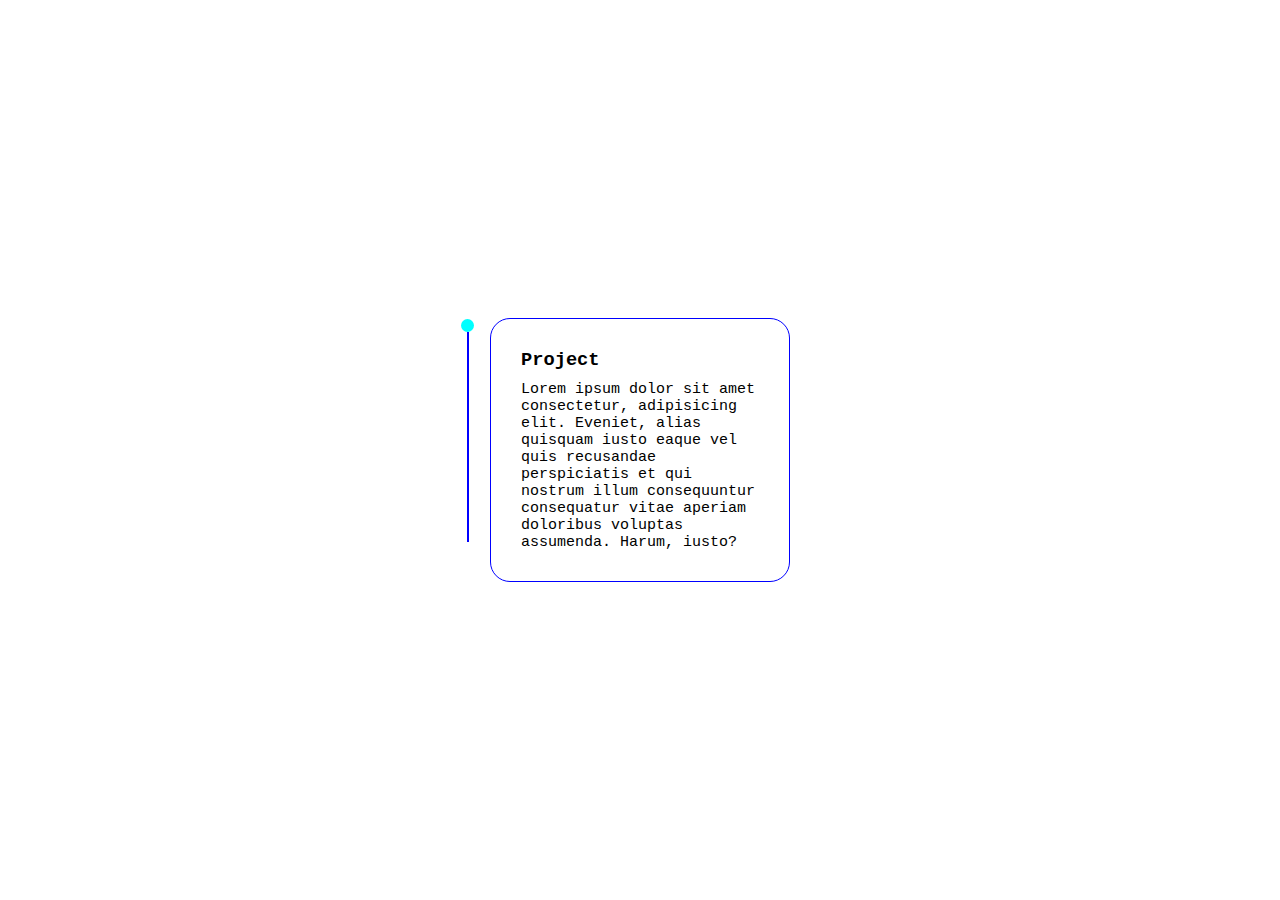
<file: index.html>
<!DOCTYPE html>
<html lang="en">
<head>
    <meta charset="UTF-8">
    <meta name="viewport" content="width=device-width, initial-scale=1.0">
    <title>Document</title>
    <link rel="stylesheet" href="style.css">
</head>
<body>
    <div class="container">
        <h3>Project</h3>
        <p>
        Lorem ipsum dolor sit amet consectetur, adipisicing elit. Eveniet, alias quisquam iusto eaque vel quis recusandae perspiciatis et qui nostrum illum consequuntur consequatur vitae aperiam doloribus voluptas assumenda. Harum, iusto?
        </p>
    </div>
</body>
</html>
</file>
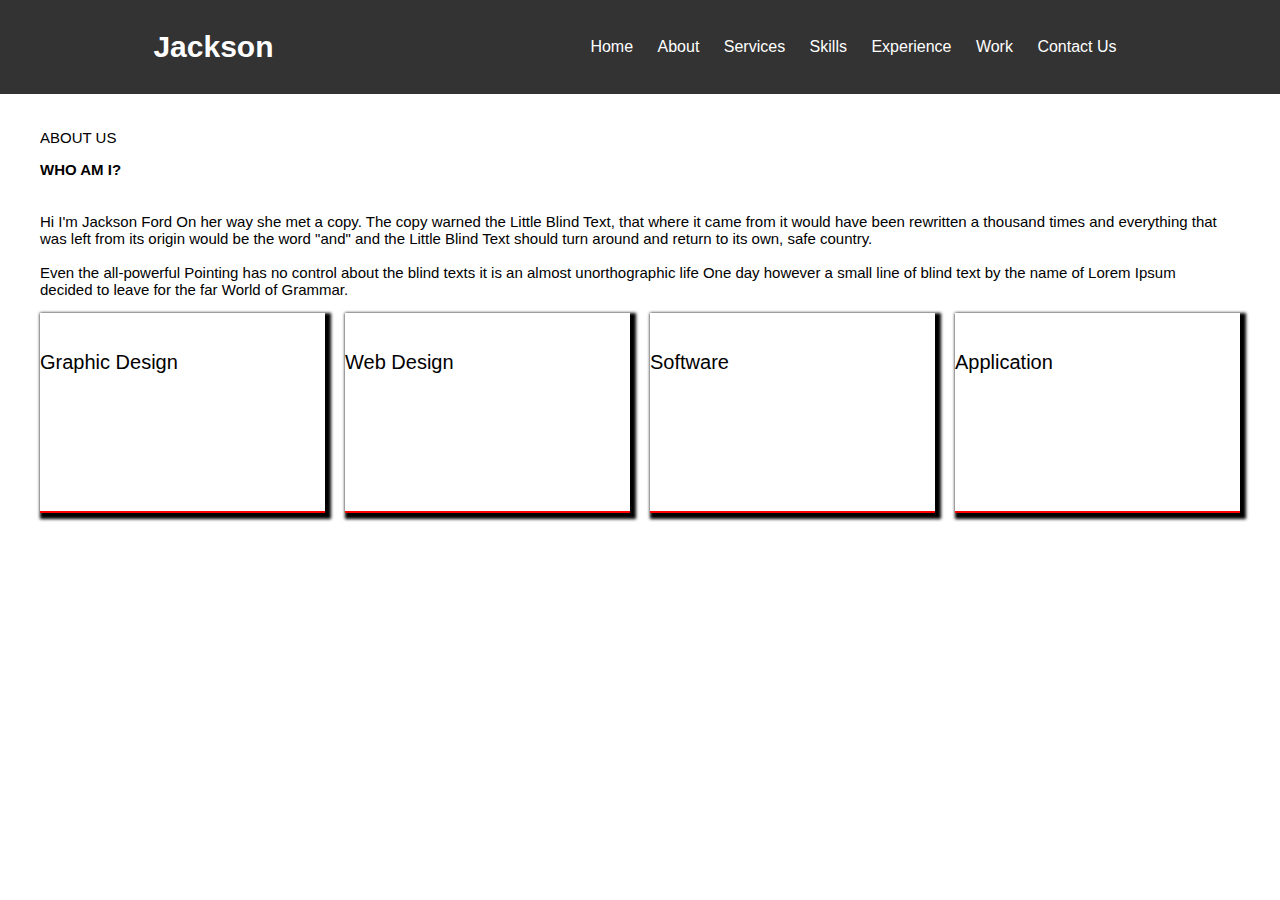
<file: about.html>
<!DOCTYPE html>
<html lang="en">
<head>
    <meta charset="UTF-8">
    <meta name="viewport" content="width=device-width, initial-scale=1.0">
    <title>Document</title>
    <link rel="stylesheet" href="about.css">
    <link rel="stylesheet" href="home.css">
    <link rel="stylesheet" href="https://cdnjs.cloudflare.com/ajax/libs/font-awesome/6.5.2/css/all.min.css" integrity="sha512-SnH5WK+bZxgPHs44uWIX+LLJAJ9/2PkPKZ5QiAj6Ta86w+fsb2TkcmfRyVX3pBnMFcV7oQPJkl9QevSCWr3W6A==" crossorigin="anonymous" referrerpolicy="no-referrer" />
</head>
<body>
    <header>
        <div class="logo">
            <h3>Jackson</h3>
        </div>
        <nav>
            <a href="home.html">Home</a>
            <a href="about.html">About</a>
            <a href="services.html">Services</a>
            <a href="skills.html">Skills</a>
            <a href="experience.html">Experience</a>
            <a href="work.html">Work</a>
            <a href="contactus.html">Contact Us</a>
        </nav>
    </header>
    <div class="about-us">
        <p>ABOUT US</p>
        <h3>WHO AM I?</h3>
        <p>Hi I'm Jackson Ford On her way she met a copy. The copy warned the Little Blind Text, that where it came from it would have been rewritten a thousand times and everything that was left from its origin would be the word "and" and the Little Blind Text should turn around and return to its own, safe country.<br><br>
          
            Even the all-powerful Pointing has no control about the blind texts it is an almost unorthographic life One day however a small line of blind text by the name of Lorem Ipsum decided to leave for the far World of Grammar.</p>
    </div>
    <div class="boxes">
        <div class="box1 box">
            <i class="fa fa-cube" aria-hidden="true"></i>
            <p>Graphic Design
            </p>
        </div>
        <div class="box2 box">
            <i class="fa fa-flag" aria-hidden="true"></i>
            <p>Web Design
            </p>
        </div>
        <div class="box3 box">
            <i class="fa fa-flask" aria-hidden="true"></i>
            <p>Software
            </p>
        </div>
        <div class="box4 box">
            <i class="fa fa-diamond" aria-hidden="true"></i>
            <p>Application
            </p>
        </div>
    </div>
</body>
</html>
</file>
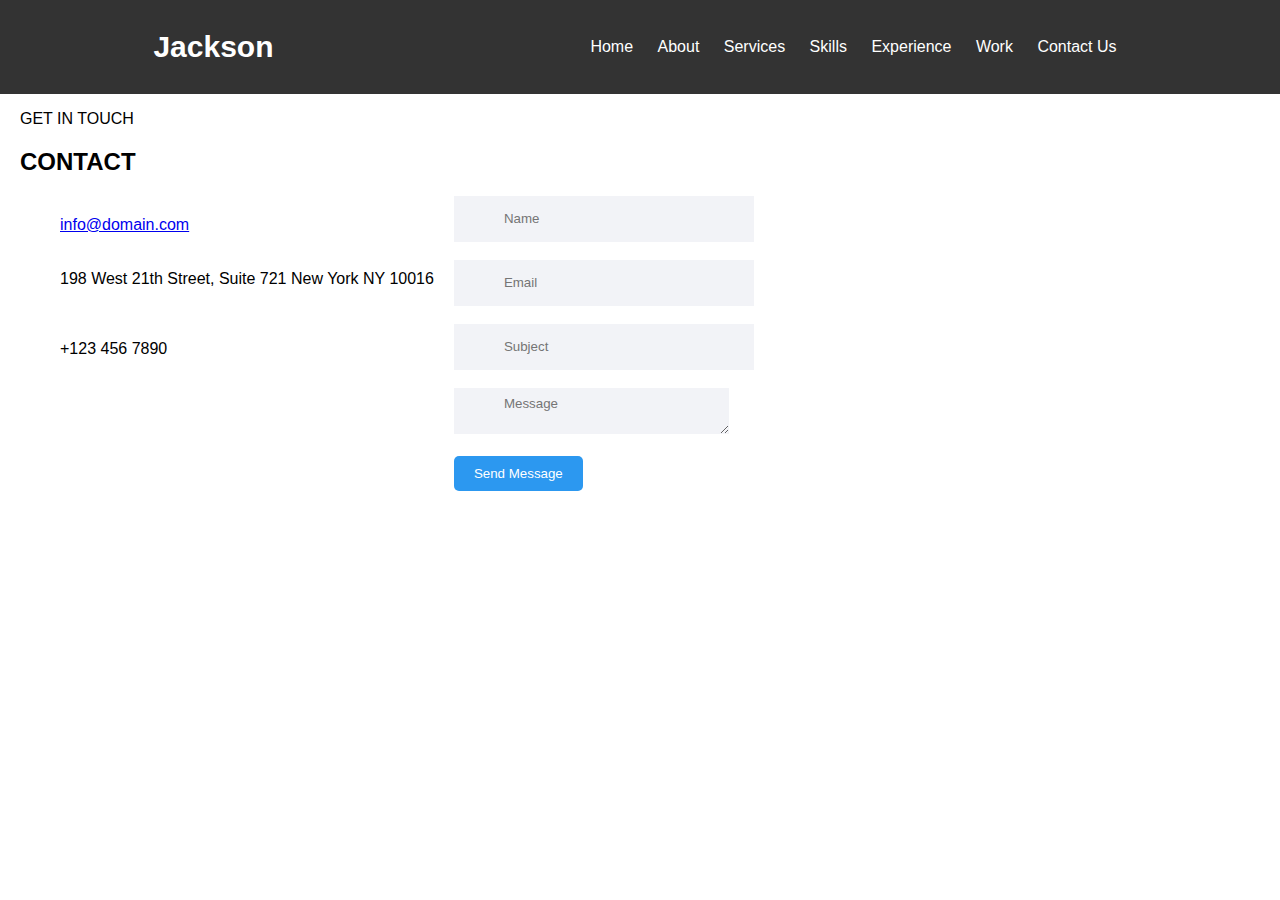
<file: contactus.html>
<!DOCTYPE html>
<html lang="en">

<head>
    <meta charset="UTF-8">
    <meta name="viewport" content="width=device-width, initial-scale=1.0">
    <title>Document</title>
    <link rel="stylesheet" href="home.css">
    <link rel="stylesheet" href="contactus.css">
    <link rel="stylesheet" href="https://cdnjs.cloudflare.com/ajax/libs/font-awesome/6.5.2/css/all.min.css"
        integrity="sha512-SnH5WK+bZxgPHs44uWIX+LLJAJ9/2PkPKZ5QiAj6Ta86w+fsb2TkcmfRyVX3pBnMFcV7oQPJkl9QevSCWr3W6A=="
        crossorigin="anonymous" referrerpolicy="no-referrer" />
</head>

<body>
    <header>
        <div class="logo">
            <h3>Jackson</h3>
        </div>
        <nav>
            <a href="home.html">Home</a>
            <a href="about.html">About</a>
            <a href="services.html">Services</a>
            <a href="skills.html">Skills</a>
            <a href="experience.html">Experience</a>
            <a href="work.html">Work</a>
            <a href="#">Contact Us</a>
        </nav>
    </header>

    <div class="para">
        <p>GET IN TOUCH</p>
        <h2>CONTACT</h2>
    </div>
    <div class="section">
        <div class="left">
            <div class="name">
                <i class="fa fa-id-card" aria-hidden="true"></i>
                <a href="#">info@domain.com</a>
            </div>
            <div class="name">
                <i class="fa fa-id-badge" aria-hidden="true"></i>
                <p>198 West 21th Street, Suite 721 New York NY 10016</p>
            </div>
            <div class="name">
                <i class="fa fa-volume-control-phone" aria-hidden="true"></i>
                <p>+123 456 7890</p>
            </div>
        </div>
        <div class="form">
            <input type="text" placeholder="Name"><br><br>
            <input type="email" placeholder="Email"><br><br>
            <input type="text" placeholder="Subject"><br><br>
            <textarea placeholder="Message"></textarea><br><br>
            <button>Send Message</button>
        </div>
    </div>
</body>

</html>
</file>
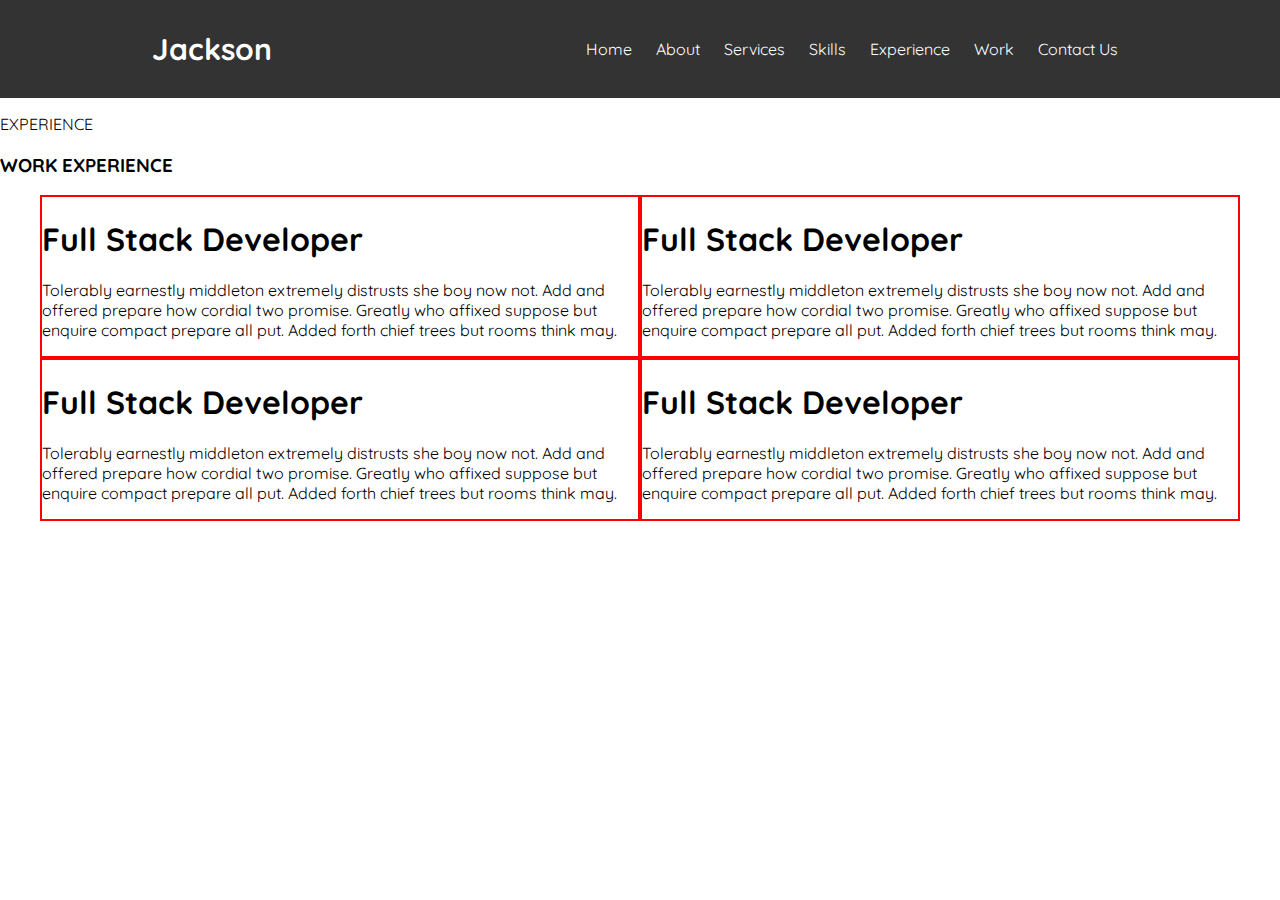
<file: experience.html>
<!DOCTYPE html>
<html lang="en">

<head>
    <meta charset="UTF-8">
    <meta name="viewport" content="width=device-width, initial-scale=1.0">
    <title>Document</title>
    <link rel="stylesheet" href="home.css">
    <link rel="stylesheet" href="experience.css">
    <link rel="stylesheet" href="https://cdnjs.cloudflare.com/ajax/libs/font-awesome/6.5.2/css/all.min.css"
        integrity="sha512-SnH5WK+bZxgPHs44uWIX+LLJAJ9/2PkPKZ5QiAj6Ta86w+fsb2TkcmfRyVX3pBnMFcV7oQPJkl9QevSCWr3W6A=="
        crossorigin="anonymous" referrerpolicy="no-referrer" />
</head>

<body>
    <header>
        <div class="logo">
            <h3>Jackson</h3>
        </div>
        <nav>
            <a href="home.html">Home</a>
            <a href="about.html">About</a>
            <a href="services.html">Services</a>
            <a href="skills.html">Skills</a>
            <a href="experience.html">Experience</a>
            <a href="work.html">Work</a>
            <a href="contactus.html">Contact Us</a>
        </nav>
    </header>
    <div class="paragraph">
        <p>EXPERIENCE</p>
        <h3>WORK EXPERIENCE</h3>
    </div>
    <div class="container">
        <div class="box1">
            <i class="fa fa-cube" aria-hidden="true"></i>
            <h1>Full Stack Developer</h1>
            <p>Tolerably earnestly middleton extremely distrusts she boy now not. Add and offered prepare how cordial
                two promise. Greatly who affixed suppose but enquire compact prepare all put. Added forth chief trees
                but rooms think may.
            </p>
        </div>
        <div class="box2">
            <i class="fa fa-cube" aria-hidden="true"></i>
            <h1>Full Stack Developer</h1>
            <p>Tolerably earnestly middleton extremely distrusts she boy now not. Add and offered prepare how cordial
                two promise. Greatly who affixed suppose but enquire compact prepare all put. Added forth chief trees
                but rooms think may.
            </p>
        </div>
    </div>
    <div class="main">
        <div class="box3">
            <i class="fa fa-cube" aria-hidden="true"></i>
            <h1>Full Stack Developer</h1>
            <p>Tolerably earnestly middleton extremely distrusts she boy now not. Add and offered prepare how cordial
                two promise. Greatly who affixed suppose but enquire compact prepare all put. Added forth chief trees
                but rooms think may.
            </p>
        </div>
        <div class="box4">
            <i class="fa fa-cube" aria-hidden="true"></i>
            <h1>Full Stack Developer</h1>
            <p>Tolerably earnestly middleton extremely distrusts she boy now not. Add and offered prepare how cordial
                two promise. Greatly who affixed suppose but enquire compact prepare all put. Added forth chief trees
                but rooms think may.
            </p>
        </div>
    </div>
</body>

</html>
</file>
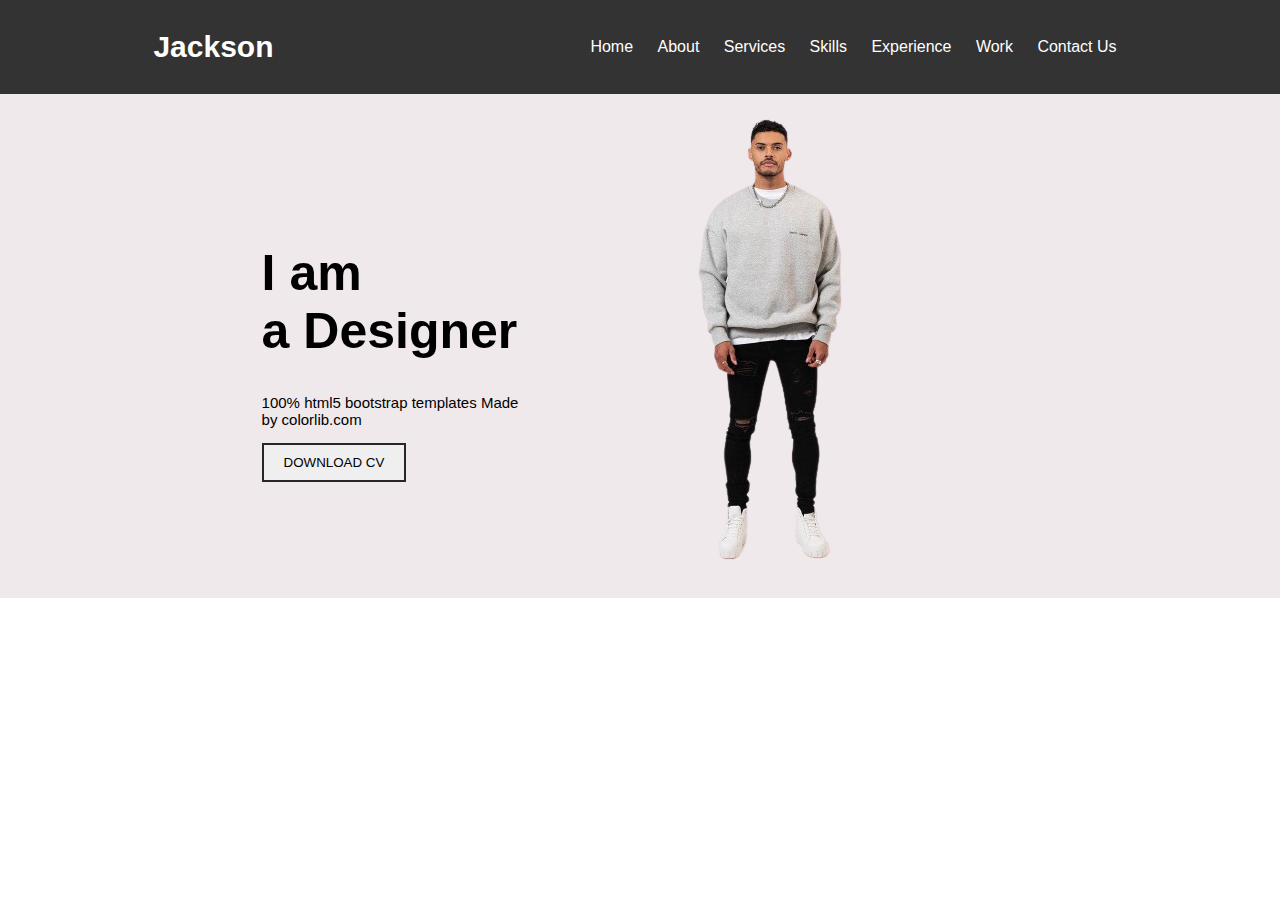
<file: home.html>
<!DOCTYPE html>
<html lang="en">
<head>
    <meta charset="UTF-8">
    <meta name="viewport" content="width=device-width, initial-scale=1.0">
    <title>Document</title>
    <link rel="stylesheet" href="home.css">
</head>
<body>
    <header>
        <div class="logo">
            <h3>Jackson</h3>
        </div>
        <nav>
            <a href="home.html">Home</a>
            <a href="about.html">About</a>
            <a href="services.html">Services</a>
            <a href="skills.html">Skills</a>
            <a href="experience.html">Experience</a>
            <a href="work.html">Work</a>
            <a href="contactus.html">Contact Us</a>
        </nav>
    </header>
    <div class="hero">
        <div class="left">
            <h1>I am<br>
                a Designer</h1>
            <p>100% html5 bootstrap templates Made<br>by colorlib.com
            </p>
            <button class="button1">DOWNLOAD CV</button>
        </div>
        <div class="right">
            <img src="images/man.png">
        </div>
    </div>
</body>
</html>
</file>
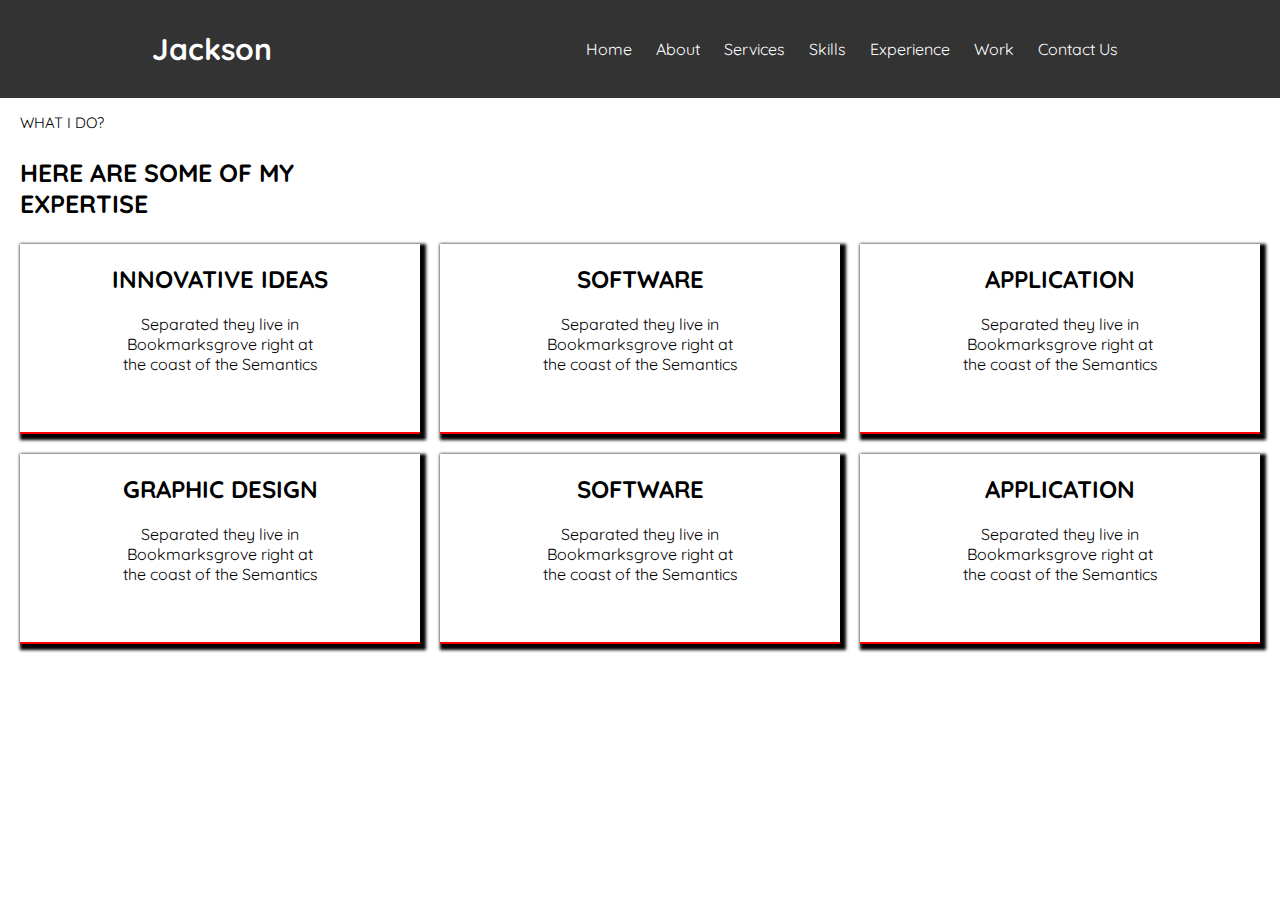
<file: services.html>
<!DOCTYPE html>
<html lang="en">
<head>
    <meta charset="UTF-8">
    <meta name="viewport" content="width=device-width, initial-scale=1.0">
    <title>Document</title>
    <link rel="stylesheet" href="home.css">
    <link rel="stylesheet" href="services.css">
    <link rel="stylesheet" href="https://cdnjs.cloudflare.com/ajax/libs/font-awesome/6.5.2/css/all.min.css" integrity="sha512-SnH5WK+bZxgPHs44uWIX+LLJAJ9/2PkPKZ5QiAj6Ta86w+fsb2TkcmfRyVX3pBnMFcV7oQPJkl9QevSCWr3W6A==" crossorigin="anonymous" referrerpolicy="no-referrer" />
</head>
<body>
    <header>
        <div class="logo">
            <h3>Jackson</h3>
        </div>
        <nav>
            <a href="home.html">Home</a>
            <a href="about.html">About</a>
            <a href="services.html">Services</a>
            <a href="skills.html">Skills</a>
            <a href="experience.html">Experience</a>
            <a href="work.html">Work</a>
            <a href="contactus.html">Contact Us</a>
        </nav>
    </header>
    <div class="heading">
        <p>WHAT I DO?</p>
        <h3>HERE ARE SOME OF MY<br>EXPERTISE</h3>
    </div>
    <div class="section">
        <div class="sec1 uni">
            <i class="fa fa-chain-broken" aria-hidden="true"></i>
               <h2>INNOVATIVE IDEAS</h2>
               <p>Separated they live in<br>
                Bookmarksgrove right at<br>
                the coast of the Semantics</p>
        </div>
        <div class="sec2 uni">
            <i class="fa fa-code" aria-hidden="true"></i>
            <h2>SOFTWARE</h2>
            <p>Separated they live in<br>
                Bookmarksgrove right at<br>
                the coast of the Semantics</p>
        </div>
        <div class="sec3 uni">
            <i class="fa fa-microchip" aria-hidden="true"></i>
            <h2>APPLICATION</h2>
            <p>Separated they live in<br>
                Bookmarksgrove right at<br>
                the coast of the Semantics</p>
        </div>
        <div class="sec4 uni">
            <i class="fa fa-pencil-square-o" aria-hidden="true"></i>
            <h2>GRAPHIC DESIGN</h2>
            <p>Separated they live in<br>
                Bookmarksgrove right at<br>
                the coast of the Semantics</p>
        </div>
        <div class="sec5 uni">
            <i class="fa fa-file" aria-hidden="true"></i>
            <h2>SOFTWARE</h2>
            <p>Separated they live in<br>
                Bookmarksgrove right at<br>
                the coast of the Semantics</p>
        </div>
        <div class="sec6 uni">
            <i class="fa fa-chain-broken" aria-hidden="true"></i>
            <h2>APPLICATION</h2>
            <p>Separated they live in<br>
                Bookmarksgrove right at<br>
                the coast of the Semantics</p>
        </div>
    </div>
</body>
</html>
</file>
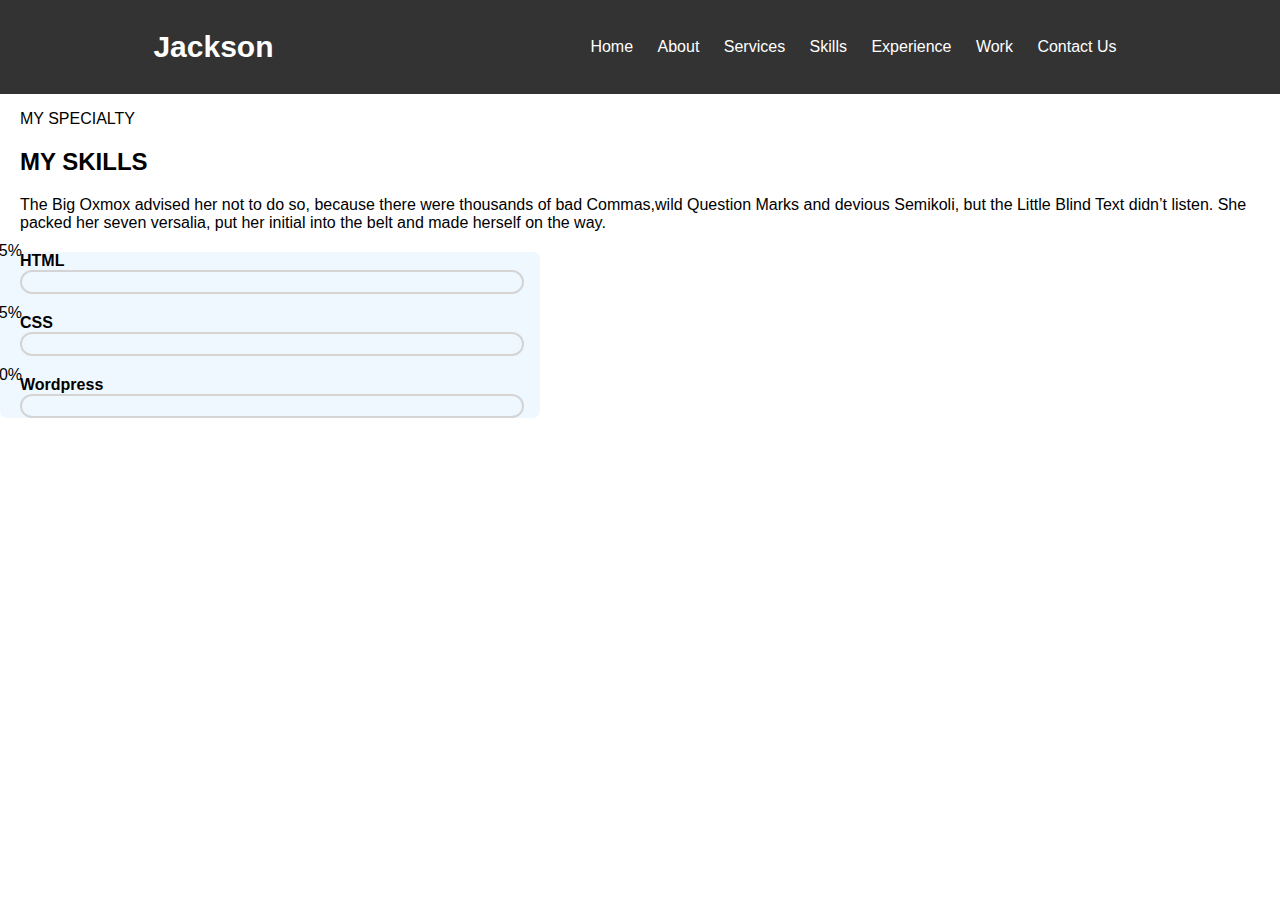
<file: skills.html>
<!DOCTYPE html>
<html lang="en">

<head>
    <meta charset="UTF-8">
    <meta name="viewport" content="width=device-width, initial-scale=1.0">
    <title>Document</title>
    <link rel="stylesheet" href="home.css">
    <link rel="stylesheet" href="skills.css">
    <link rel="stylesheet" href="https://cdnjs.cloudflare.com/ajax/libs/font-awesome/6.5.2/css/all.min.css"
        integrity="sha512-SnH5WK+bZxgPHs44uWIX+LLJAJ9/2PkPKZ5QiAj6Ta86w+fsb2TkcmfRyVX3pBnMFcV7oQPJkl9QevSCWr3W6A=="
        crossorigin="anonymous" referrerpolicy="no-referrer" />
</head>

<body>
    <header>
        <div class="logo">
            <h3>Jackson</h3>
        </div>
        <nav>
            <a href="home.html">Home</a>
            <a href="about.html">About</a>
            <a href="services.html">Services</a>
            <a href="skills.html">Skills</a>
            <a href="experience.html">Experience</a>
            <a href="work.html">Work</a>
            <a href="contactus.html">Contact Us</a>
        </nav>
    </header>
    <div class="skills">
        <p>MY SPECIALTY</p>
        <h2>MY SKILLS</h2>
        <p>The Big Oxmox advised her not to do so, because there were thousands of bad Commas,wild Question Marks
            and devious Semikoli, but the Little Blind Text didn’t listen. She packed her seven versalia, put her
            initial into the belt and made herself on the way.
        </p>
    </div>
    <div class="loader">
        <!-- <div class="skill-box">
            <span class="title">HTML</span>
            <div class="skill-bar">
                <span class="skill-per">
                    <span class="tooltip">90%</span>
                </span>
            </div>
        </div>


        <div class="skill-box">
            <span class="title">CSS</span>
            <div class="skill-bar">
                <span class="skill-per">
                    <span class="tooltip">50%</span>
                </span>
            </div>
        </div>

        <div class="skill-box">
            <span class="title">JAVASCRIPT</span>
            <div class="skill-bar">
                <span class="skill-per">
                    <span class="tooltip">90%</span>
                </span>
            </div>
        </div>

        <div class="skill-box">
            <span class="title">React.js</span>
            <div class="skill-bar">
                <span class="skill-per">
                    <span class="tooltip">90%</span>
                </span>
            </div>
        </div>

        <div class="skill-box">
            <span class="title">Wordpress</span>
            <div class="skill-bar">
                <span class="skill-per">
                    <span class="tooltip">90%</span>
                </span>
            </div>
        </div> -->
        <div class="load-container">
            <h4>HTML</h4>
            <div class="loader-box">
                <p></p>
            </div>
        </div>
        <div class="load-container2">
            <h4>CSS</h4>
            <div class="loader-box2">
                <p></p>
            </div>
        </div>
        <div class="load-container3">
            <h4>Wordpress</h4>
            <div class="loader-box3">
                <p></p>
            </div>
        </div>
    </div>
</body>

</html>
</file>
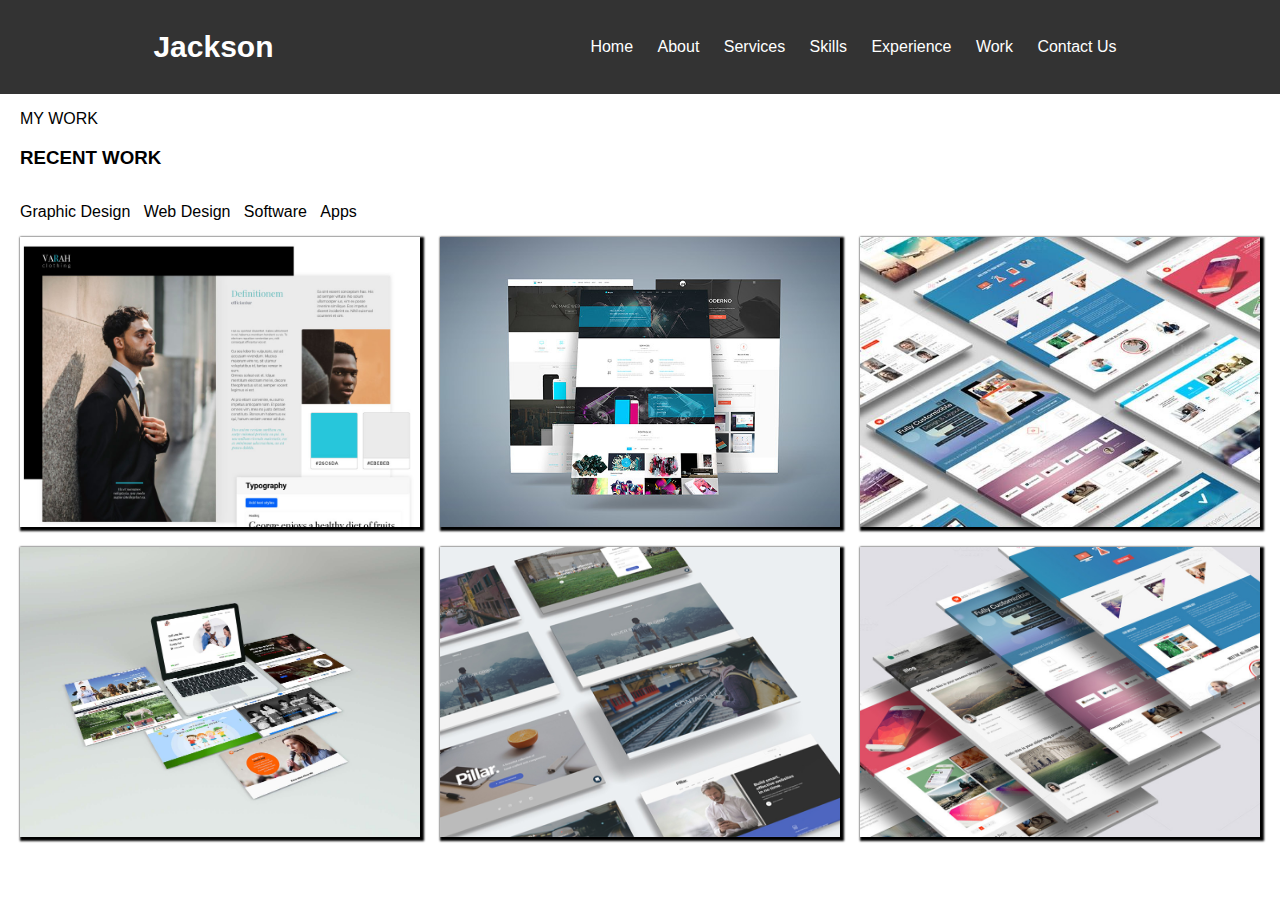
<file: work.html>
<!DOCTYPE html>
<html lang="en">

<head>
    <meta charset="UTF-8">
    <meta name="viewport" content="width=device-width, initial-scale=1.0">
    <title>Document</title>
    <link rel="stylesheet" href="home.css">
    <link rel="stylesheet" href="work.css">

</head>

<body>
    <header>
        <div class="logo">
            <h3>Jackson</h3>
        </div>
        <nav>
            <a href="home.html">Home</a>
            <a href="about.html">About</a>
            <a href="services.html">Services</a>
            <a href="skills.html">Skills</a>
            <a href="experience.html">Experience</a>
            <a href="work.html">Work</a>
            <a href="contactus.html">Contact Us</a>
        </nav>
    </header>
    <div class="work">
        <p>MY WORK</p>
        <h3>RECENT WORK</h3>
        <div class="recent">
            <p>Graphic Design</p>&nbsp;&nbsp;&nbsp;<p>Web Design</p>&nbsp;&nbsp;&nbsp;<p>Software</p>&nbsp;&nbsp;&nbsp;
            <p>Apps</p>
        </div>
    </div>
    <div class="main">
        <div class="box1">

        </div>
        <div class="box2">

        </div>
        <div class="box3">

        </div>
        <div class="box4">

        </div>
        <div class="box5">

        </div>
        <div class="box6">

        </div>
    </div>
</body>

</html>
</file>
<file: style.css>
* {
    margin: 0px;
    padding: 0px;
    box-sizing: border-box;
    font-family: 'Courier New', Courier, monospace;
}

html,
body {
    height: 100vh;
    width: 100%;
    display: flex;
    justify-content: center;
    align-items: center;
}

.container {
    width: 300px;
    padding: 30px;
    border: 1px solid blue;
    border-radius: 20px;
    position: relative;
}

.container p {
    font-size: 15px;
    margin-top: 10px;
}

.container::before {
    content: "";
    height: 13px;
    width: 13px;
    background-color: aqua;
    border-radius: 50%;
    position: absolute;
    top: 0;
    left: -10%;
}

.container::after {
    content: "";
    height: 80%;
    width: 2px;
    background: blue;
    position: absolute;
    top: 5%;
    left: -8%;
}
</file>
<file: about.css>
@import url('https://fonts.googleapis.com/css2?family=Bebas+Neue&family=Quicksand:wght@300..700&family=Rubik+Mono+One&display=swap');

* {
    font-family: "Quicksand", sans-serif;
    box-sizing: border-box;
}

.about-us {
    padding: 0px 40px;
}



.about-us p {
    font-size: 15px;
    padding-top: 20px;
    /* padding-left: 30px; */
    padding-right: 20px;
}

.about-us h3 {
    font-size: 15px;

    /* padding-left: 30px; */
}

.boxes {
    width: 100%;
    height: 200px;
    /* background-color: aqua; */
    display: grid;
    grid-template-columns: repeat(4, 1fr);
    gap: 20px;
    padding: 0px 40px;
}

.box {
    /* width: 400px;
    height: 200px; */
    background-color: #FFFFFF;
    border-bottom: 2px solid red;
    box-shadow: 3px 3px 3px 3px black;
    /* margin-left: 20px;
    margin-right: 20px; */
}

.box i {
    padding-top: 50px;
    padding-left: 20px;
}

.box p {
    font-size: 20px;
    /* padding-left: 10px; */
}

@media screen and (min-width: 320px) and (max-width: 425px) {
    .boxes {
        grid-template-columns: repeat(1, 1fr);


    }

    .about-us p {
        font-size: 10px;
        text-align: center;
    }

    .about-us h3 {
        font-size: 20px;
        text-align: center;
    }
}
</file>
<file: home.css>
@import url('https://fonts.googleapis.com/css2?family=Bebas+Neue&family=Quicksand:wght@300..700&family=Rubik+Mono+One&display=swap');

* {
    font-family: 'Franklin Gothic Medium', 'Arial Narrow', Arial, sans-serif;
    /* font-family: "Quicksand", sans-serif; */
}

body {
    padding: 0px;
    margin: 0px;
}

header {
    display: flex;
    justify-content: space-around;
    align-items: center;
    background-color: #333333;
    width: 100%;
}

header .logo h3 {
    color: white;
    font-size: 30px;
}

header nav a {
    text-decoration: none;
    color: white;
    padding: 10px;
}

/* <---hero-section----> */
.hero {
    /* height: calc(100vh - 98px); */
    display: flex;
    align-items: center;
    justify-content: center;
    background-color: #F0E9EB;
}

.hero .left h1 {
    font-size: 50px;
}

.hero .left p {
    font-size: 15px;
    font-weight: 100;
}

.hero .left .button1 {
    border: 2px solid rgb(40, 39, 39);
    padding: 10px 20px;
}

@media screen and (min-width: 320px) and (max-width:500px) {
    nav {
        display: none;
    }

    .hero {
        flex-direction: column;
    }
}
</file>
<file: contactus.css>
.section {
    display: flex;
    padding: 0px 20px;
}
.section i{
    padding: 0px 20px;
}
.para{
        padding: 0px 20px;
    
}
.name {
    display: flex;
    align-items: center;
    margin: 20px 0px;
}
.form input{
     height: 30px;
     width: 200px; 
     border-style: none;
     background-color: #F2F3F7;
     padding: 8px 50px;
}
.form textarea{
    background-color: #F2F3F7;
    border-style: none;
    padding: 8px 50px;

}
.form{
  padding-left: 20px;
}
.form button{
    background-color: #2C98F0;
    color: white;
    border-style: none;
    padding: 10px 20px;
    border-radius: 5px;
}
@media screen and (min-width: 320px) and (max-width: 425px) {
.form{
    width: 200px;
}
    
}
</file>
<file: experience.css>
@import url('https://fonts.googleapis.com/css2?family=Bebas+Neue&family=Quicksand:wght@300..700&family=Rubik+Mono+One&display=swap');

* {
    font-family: "Quicksand", sans-serif;
    box-sizing: border-box;
}

.container {
    display: flex;
    justify-content: center;
}

.main {
    display: flex;
    justify-content: center;
}

.box1 {
    width: 600px;
    border: 2px solid red;
    position: relative;
}

.box2 {
    width: 600px;
    border: 2px solid red;
}

.box3 {
    width: 600px;
    border: 2px solid red;
}

.box4 {
    width: 600px;
    border: 2px solid red;
}
</file>
<file: services.css>
@import url('https://fonts.googleapis.com/css2?family=Bebas+Neue&family=Quicksand:wght@300..700&family=Rubik+Mono+One&display=swap');
*{
    font-family: "Quicksand", sans-serif;
    box-sizing: border-box;
}
.heading{
    padding: 0px 20px;
}
.heading p{
    font-size: 15px;
}
.heading h3{
    font-size: 25px;
}
.section{
    width: 100%;
    height: 400px;
    display: grid;
    grid-template-columns: repeat(3,1fr);
    gap: 20px;
    text-align: center;
    padding: 0px 20px;

}
.uni{
    border-bottom: 2px solid red;
    box-shadow: 3px 3px 3px 3px black;
}
@media screen and (min-width: 320px) and (max-width: 425px) {
    .section{
        grid-template-columns: repeat(1,1fr);
    }
    .heading{
        text-align: center;
    }
}
</file>
<file: skills.css>
.loader {
    position: relative;
    max-width: 500px;
    width: 100%;
    background-color: aliceblue;
    /* margin: 0 15px; */
    /* padding: 10px 20px; */
    border-radius: 7px;
    padding: 0px 20px;

}

.skills {
    padding: 0px 20px;

}

.loader .skill-box {
    width: 100%;
    margin: 25px 0;
}

.skill-box .title {
    display: block;
    font-size: 14px;
    font-weight: 600;
    color: #333;
}

.skill-box .skill-bar {
    height: 8px;
    width: 100%;
    border-radius: 6px;
    margin-top: 6px;
    background: rgba(0, 0, 0, 0.1);
}

.skill-bar .skill-per {
    position: relative;
    display: block;
    height: 100%;
    width: 70%;
    background: #4070f4;
    border-radius: 6px;
}

.skill-per .tooltip {
    position: absolute;
    right: -14px;
    top: -28px;
    font-size: 9px;
    font-weight: 500;
    color: white;
    /* padding: 2px 6px; */
    border-radius: 3px;
    background-color: #4070f4;

}

@media screen and (min-width:320px) and (max-width: 425px) {
    .skills {
        text-align: center;
    }

    .loader {
        width: 200px;
    }
}


.load-container,
.load-container2,
.load-container3 {
    margin: 20px 0px;
}

.load-container h4,
.load-container2 h4,
.load-container3 h4 {
    margin: 0;
}

.loader-box,
.loader-box2,
.loader-box3 {
    height: 20px;
    width: 500px;
    border-radius: 30px;
    border: 2px solid #D4d4d4;
}

.loader-box p {
    height: 100%;
    width: 0%;
    background-color: blue;
    border-radius: 30px;
    margin: 0;
    position: relative;
    animation: skill 2s forwards;
}

.loader-box p::before {
    content: '75%';
    position: absolute;
    top: -30px;
    right: 0;
    font-weight: 500;
}

.loader-box2 p {
    height: 100%;
    width: 0%;
    background-color: blue;
    border-radius: 30px;
    margin: 0;
    position: relative;
    animation: skill2 2s forwards;
}

.loader-box2 p::before {
    content: '95%';
    position: absolute;
    top: -30px;
    right: 0;
    font-weight: 500;
}

.loader-box3 p {
    height: 100%;
    width: 0%;
    background-color: blue;
    border-radius: 30px;
    margin: 0;
    position: relative;
    animation: skill3 2s forwards;
}

.loader-box3 p::before {
    content: '100%';
    position: absolute;
    top: -30px;
    right: 0;
    font-weight: 500;
}

@keyframes skill {
    to {
        width: 75%;
    }
}

@keyframes skill2 {
    to {
        width: 95%;
    }
}

@keyframes skill3 {
    to {
        width: 100%;
    }
}
</file>
<file: work.css>
/* .work{
    display: flex;
} */
*{
    box-sizing: border-box;
}
.recent {
    display: flex;
}
.work{
    padding: 0px 20px;
}

.main {
    display: grid;
    grid-template-columns: repeat(3, 1fr);
    width: 100%;
    height: 600px;
    gap: 20px;
    padding: 0px 20px;

}

.box1 {
    /* background-color: red; */
    background-image: url(images/web\ 1.jfif);
    background-size: cover;
    box-shadow: 2px 2px 2px 2px black;
}

.box1:hover {
    background-color: aqua;
}

.box2 {
    /* background-color: rgb(0, 17, 255); */
    background-image: url(images/web\ 2.jpg);
    background-size: cover;
    box-shadow: 2px 2px 2px 2px black;

}

.box3 {
    /* background-color: rgb(0, 255, 64); */
    background-image: url(images/web\ 3.jpg);
    background-size: cover;
    box-shadow: 2px 2px 2px 2px black;

}

.box4 {
    /* background-color: rgb(162, 0, 255); */
    background-image: url(images/web\ 4.jpg);
    background-size: cover;
    box-shadow: 2px 2px 2px 2px black;
}

.box5 {
    /* background-color: rgb(0, 225, 255); */
    background-image: url(images/web\ 5.jpg);
    background-size: cover;
    box-shadow: 2px 2px 2px 2px black;
}

.box6 {
    /* background-color: rgb(255, 0, 85); */
    background-image: url(images/web\ 6.jpg);
    background-size: cover;
    box-shadow: 2px 2px 2px 2px black;
}

@media screen and (min-width: 320px) and (max-width: 425px) {
    .main {
        grid-template-columns: repeat(1, 1fr);
        height: 1500px;
        width: 100%;
    }
}
</file>
